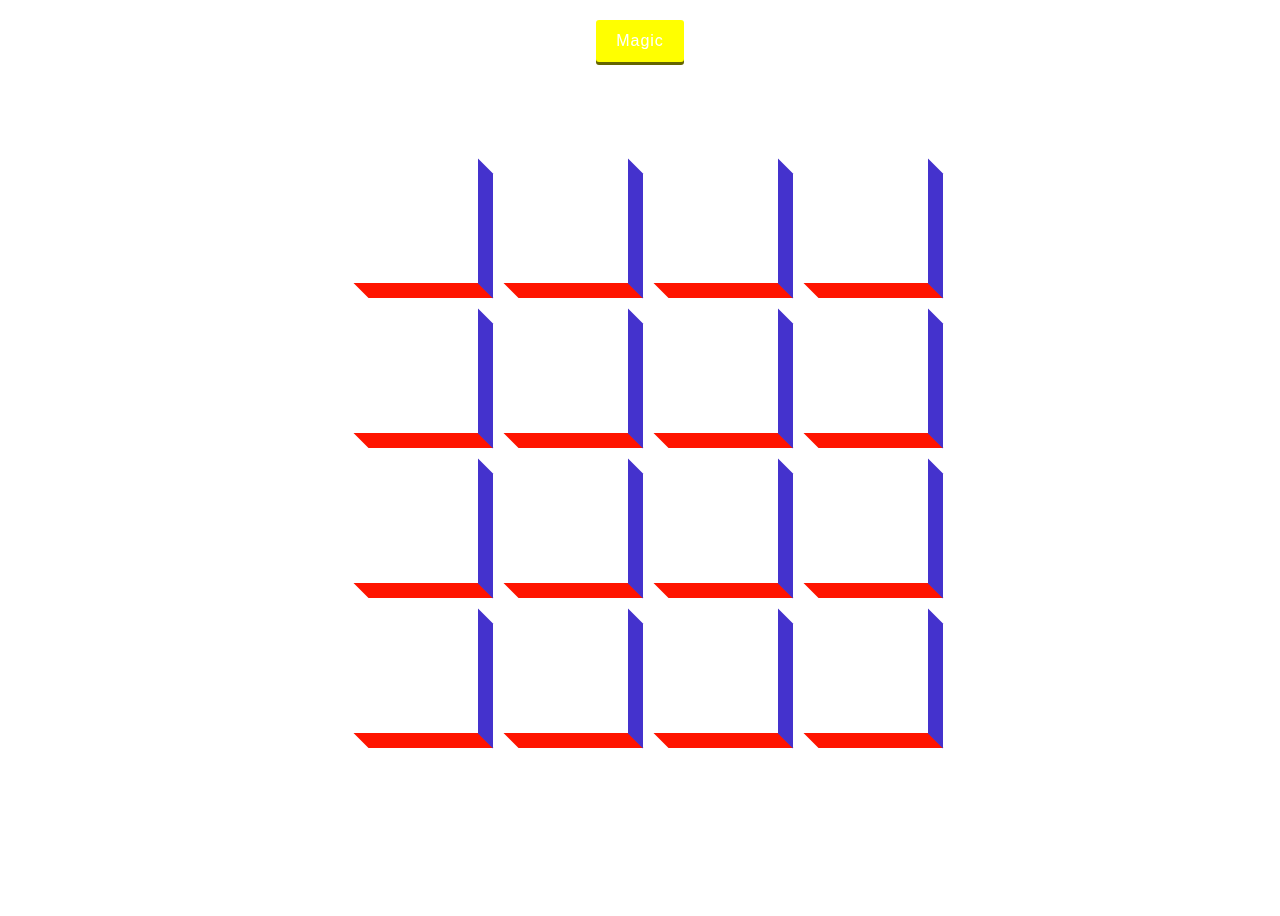
<file: Новая папка 2/aslanboi/index.html>
<!DOCTYPE html> 
<html lang="en"> 
<head> 
    <meta charset="UTF-8"> 
    <meta name="viewport" content="width=device-width, initial-scale=1.0"> 
    <link rel="stylesheet" href="style.css">
    <title>3D boxes background</title> 
</head> 
<body> 
    <button id="btn" class="magic">Magic</button> 
    <div id="boxes" class="boxes big"></div> 
    <script src="poiiu.js"></script> 
</body> 
</html>
</file>
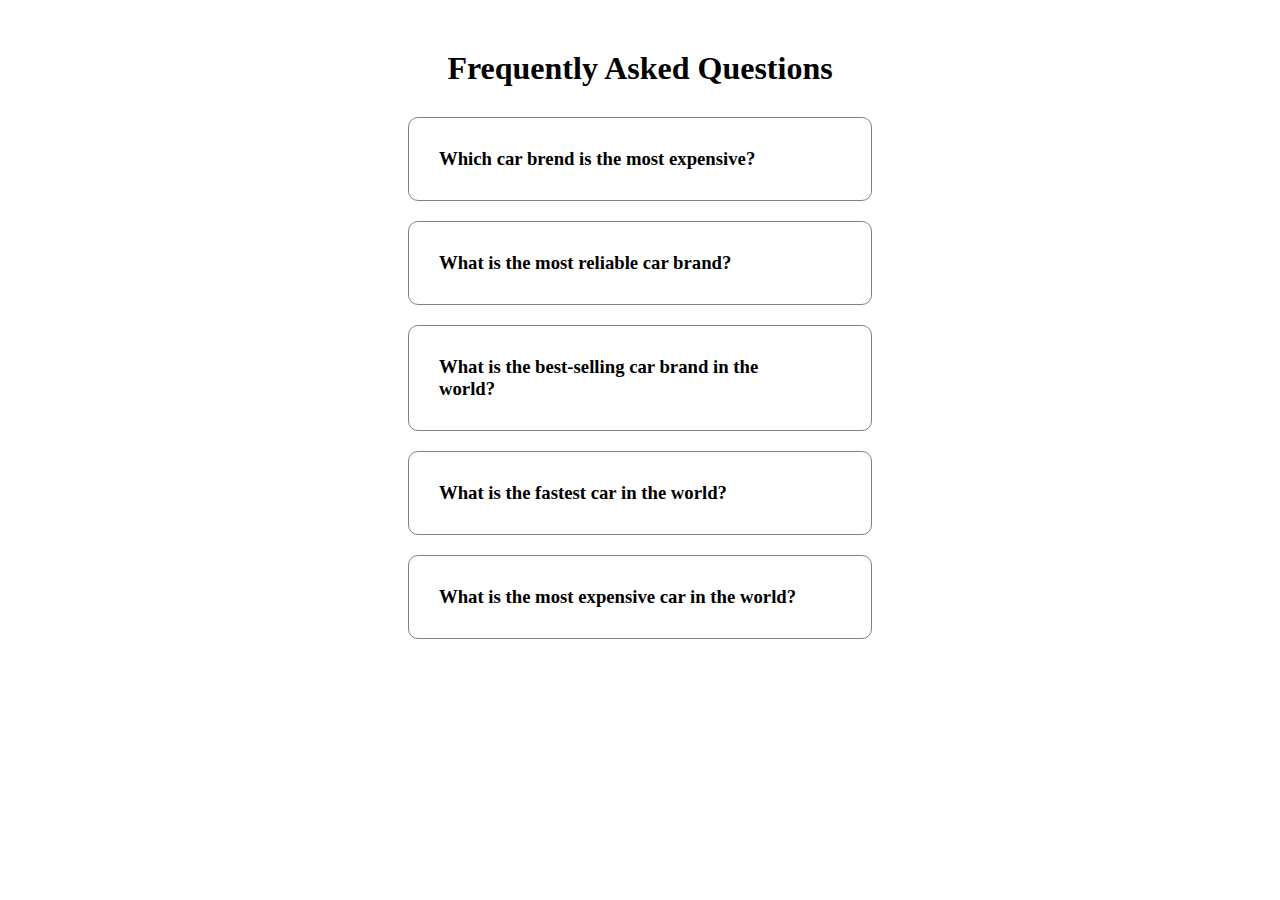
<file: кнопка на сылку/a.html>
<!DOCTYPE html> 
<html lang="en"> 
<head> 
    <meta charset="UTF-8"> 
    <meta name="viewport" content="width=device-width, initial-scale=1.0"> 
    <link rel="stylesheet" href="https://cdnjs.cloudflare.com/ajax/libs/font-awesome/5.14.0/css/all.min.css" integrity="sha512-1PKOgIY59xJ8Co8+NE6FZ+LOAZKjy+KY8iq0G4B3CyeY6wYHN3yt9PW0XpSriVlkMXe40PTKnXrLnZ9+fkDaog==" crossorigin="anonymous" /> 
    <link rel="stylesheet" href="./a.css"> 
    <title>Document</title> 
</head> 
<body> 
    <h1>Frequently Asked Questions</h1> 
    <div class="faq-container"> 
        <div class="faq"> 
            <h3 class="faq-title">Which car brend is the most expensive?</h3> 
            <p class="faq-text">Tesla has overtaken Mercedes-Benz and Toyota to top the list of the most expensive car brands in the world. The value of the Tesla brand is 66.2 billion dollars.</p> 
            <button class="faq-toggle"> 
                <i class="fas fa-chevron-down"></i> 
                <i class="fas fa-times"></i> 
            </button> 
        </div> 
 
        <div class="faq"> 
            <h3 class="faq-title">What is the most reliable car brand?</h3> 
            <p class="faq-text">Toyota tops the list of the world's most reliable car brands</p> 
            <button class="faq-toggle"> 
                <i class="fas fa-chevron-down"></i> 
                <i class="fas fa-times"></i> 
            </button> 
        </div> 
 
        <div class="faq"> 
            <h3 class="faq-title">What is the best-selling car brand in the world?</h3> 
            <p class="faq-text">Toyota</p> 
            <button class="faq-toggle"> 
                <i class="fas fa-chevron-down"></i> 
                <i class="fas fa-times"></i> 
            </button> 
        </div> 
 
        <div class="faq"> 
            <h3 class="faq-title">What is the fastest car in the world?</h3> 
            <p class="faq-text">Koenigsegg Jesko Absolut: 530 km/h</p> 
            <button class="faq-toggle"> 
                <i class="fas fa-chevron-down"></i> 
                <i class="fas fa-times"></i> 
            </button> 
        </div> 
 
        <div class="faq"> 
            <h3 class="faq-title">What is the most expensive car in the world?</h3> 
            <p class="faq-text">Rolls-Royce Boat Tail: $28 million</p> 
            <button class="faq-toggle"> 
                <i class="fas fa-chevron-down"></i> 
                <i class="fas fa-times"></i> 
            </button> 
        </div> 
 
    </div> 
    <script src="./a.js"></script> 
</body> 
</html>
</file>
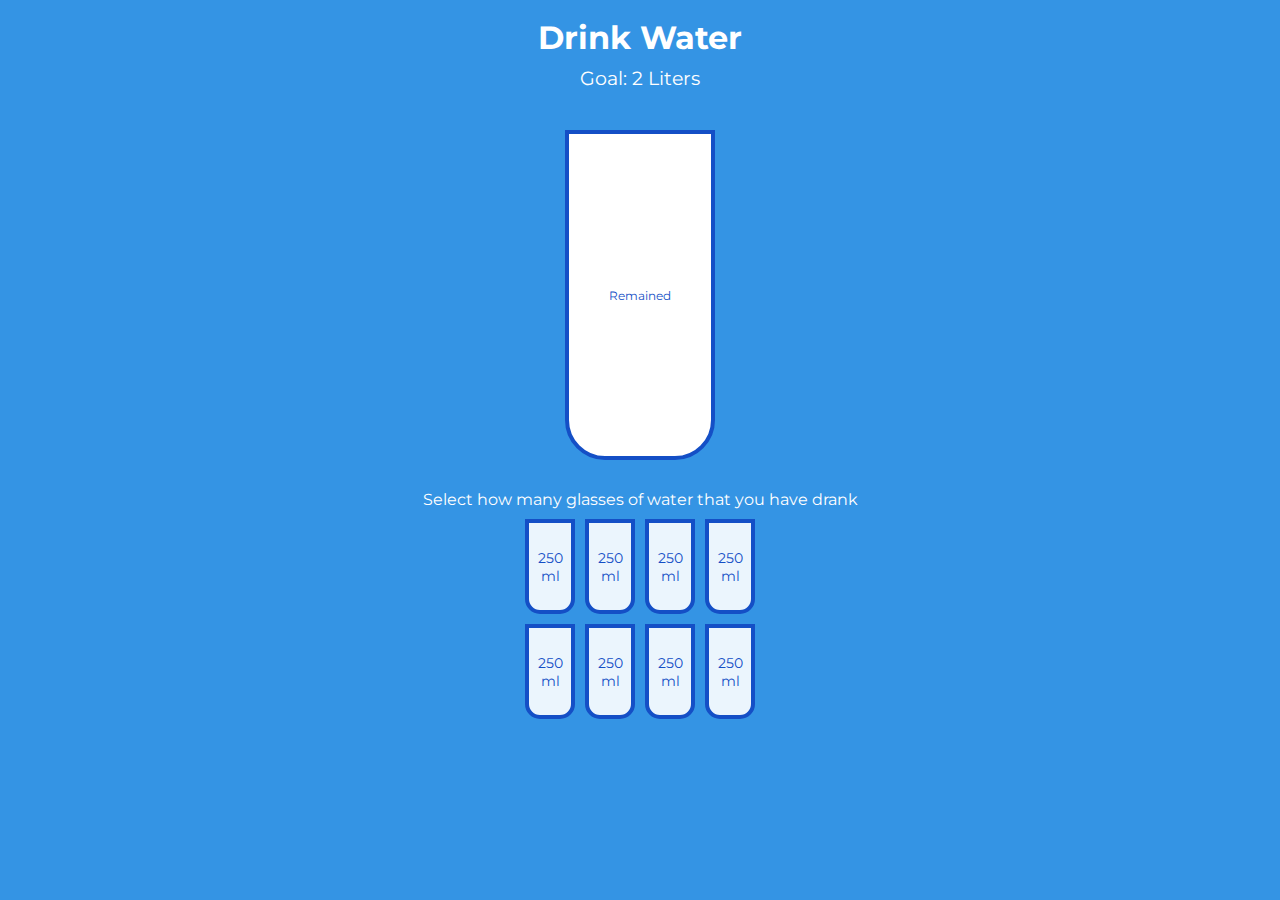
<file: Новая папка 5/a.html>
<!DOCTYPE html>
<html lang="en">
  <head>
    <meta charset="UTF-8" />
    <meta name="viewport" content="width=device-width, initial-scale=1.0" />
    <link rel="stylesheet" href="a.css" />
    <title>Drink Water</title>
</head>
<body>
    <h1>Drink Water</h1>
    <h3>Goal: 2 Liters</h3>
    <div class="cup">
        <div class="remained" id="remained">
            <span id="liters"></span>
            <small>Remained</small>
        </div>
        <div class="percentage" id="percentage"></div>
    </div>
    <p class="text">Select how many glasses of water that you have drank</p>
    <div class="cups">
        <div class="cup cup-small">250 ml</div>
        <div class="cup cup-small">250 ml</div>
        <div class="cup cup-small">250 ml</div>
        <div class="cup cup-small">250 ml</div> 
        <div class="cup cup-small">250 ml</div>
        <div class="cup cup-small">250 ml</div> 
        <div class="cup cup-small">250 ml</div>
        <div class="cup cup-small">250 ml</div>
    </div>
    <script src="a.js"></script>
</body>
</html>
</file>
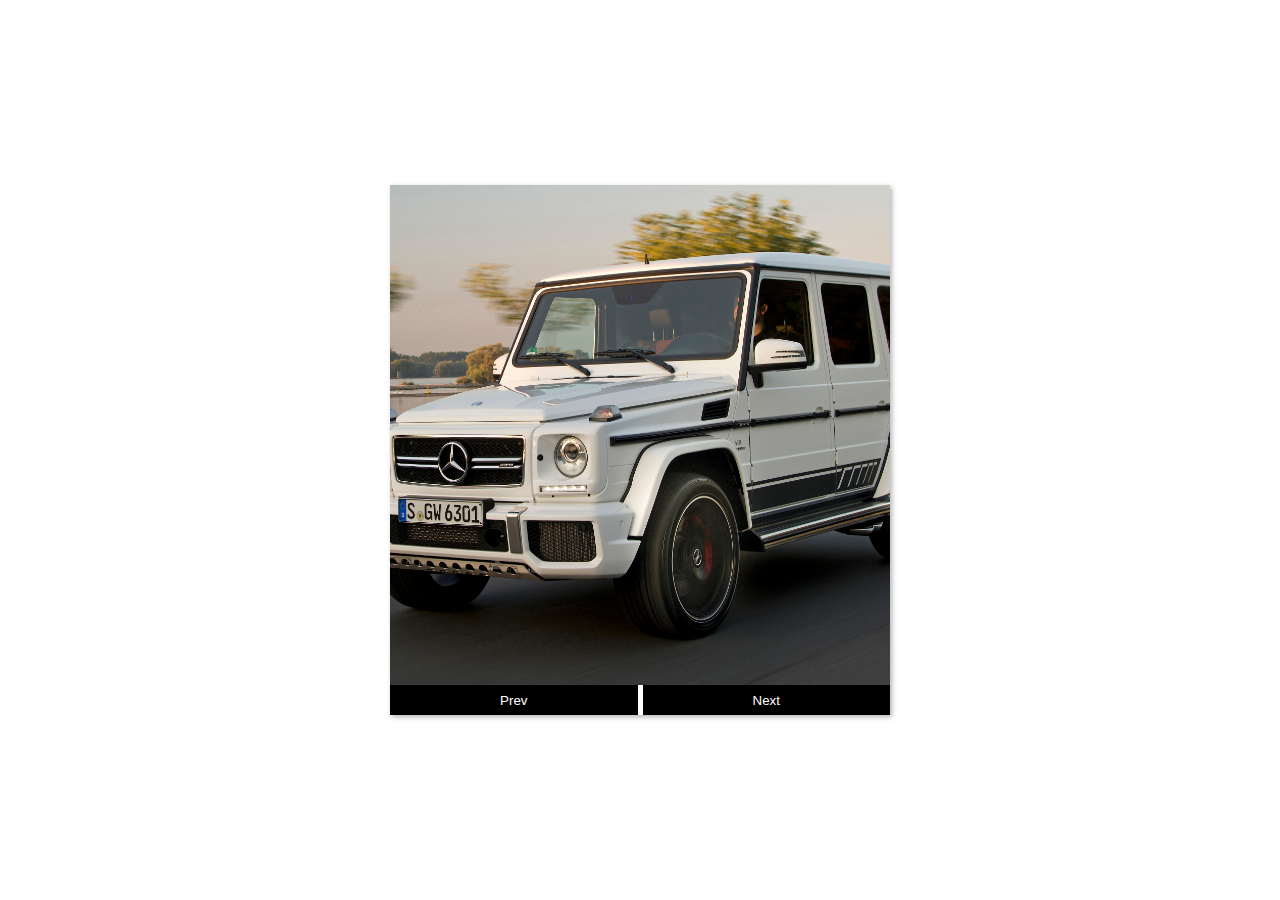
<file: Новая папка 2/alisher/main.html>
<!DOCTYPE html> 
<html lang="en"> 
<head> 
    <meta charset="UTF-8"> 
    <meta name="viewport" content="width=device-width, initial-scale=1.0"> 
    <link rel="stylesheet" href="./main.css"> 
    <title>Image carousel</title> 
</head> 
<body> 
    <div class="carousel"> 
        <div class="image-container" id="imgs"> 
            <img src="./images/15c1048_006.jpg" alt=""> 
            <img src="./images/20c0257_020.jpg" alt=""> 
            <img src="./images/bmw-3-series-sedan-sp-desktop.jpg.asset.1651158408008.jpg" alt=""> 
            <img src="./images/Lamborghini_Aventador.jpg" alt=""> 
        </div> 
        <div class="buttons-container"> 
            <button id="left" class="btn">Prev</button> 
            <button id="right" class="btn">Next</button> 
        </div> 
    </div> 
    <script src="./main.js"></script> 
</body> 
</html>
</file>
<file: Новая папка 2/aslanboi/style.css>
* { 
    box-sizing: border-box; 
} 
body { 
    background-color: white; 
    display: flex; 
    flex-direction: column; 
    align-items: center; 
    justify-content: center; 
    height: 100vh; 
    overflow: hidden; 
} 
.magic { 
    background-color: yellow; 
    color: white; 
    border: 0; 
    border-radius: 3px; 
    font-size: 16px; 
    padding: 12px 20px; 
    cursor: pointer; 
    position: fixed; 
    top: 20px; 
    letter-spacing: 1px; 
    box-shadow: 0 3px rgb(101, 101, 0); 
    z-index: 100; 
} 
.magic:focus { 
    outline: none; 
} 
.magic:active { 
    box-shadow: none; 
    transform: translateY(2px); 
} 
.boxes { 
    display: flex; 
    flex-wrap: wrap; 
    justify-content: space-around; 
    height: 500px; 
    width: 500px; 
    position: relative; 
    transition: 0.4s ease; 
} 
.boxes.big { 
    width: 600px; 
    height: 600px; 
} 
.boxes.big .box { 
    transform: rotateZ(360deg); 
} 
.box { 
    background-image: url(https://mphclub.com/wp-content/uploads/2022/03/white-mercedes-maybach-suv-rental-mph-club.gif); 
    background-repeat: no-repeat; 
    background-size: 500px 500px; 
    position: relative; 
    height: 125px; 
    width: 125px; 
    transition: 0.4s ease; 
} 
.box::after { 
    content: ''; 
    background-color: rgb(68, 50, 205); 
    position: absolute; 
    top: 8px; 
    right: -15px; 
    height: 100%; 
    width: 15px; 
    transform: skewY(45deg); 
} 
.box::before { 
    content: ''; 
    background-color: rgb(255, 21, 0); 
    position: absolute; 
    bottom: -15px; 
    left: 8px; 
    height: 15px; 
    width: 100%; 
    transform: skewX(45deg); 
}
</file>
<file: кнопка на сылку/a.css>
* { 
    box-sizing: border-box; 
} 
 
body { 
 
    background-color: white; 
} 
 
h1 { 
    margin: 50px 0 30px; 
    text-align: center; 
} 
 
.fag-container { 
    max-width: 600px; 
    margin: 0 auto; 
} 
 
.faq { 
    background-color: transparent; 
    border: 1px solid grey; 
    border-radius: 10px; 
    margin: 20px 400px; 
    padding: 30px; 
    position: relative; 
    overflow: hidden; 
    transition: 0.3s ease; 
} 
 
.faq.active { 
    background-color: white; 
    box-shadow: 0 3px 6px rgba(yellow, green, blue, 0.1), rgba(yellow, green, blue, 0.1); 
} 
 
.faq.active::before,  
.faq.active::after { 
 
    content: "\f075"; 
    color: #2ecc71; 
    font-size: 7rem; 
    position: absolute; 
    opacity: 0.2; 
    top: 20px; 
    left: 20px; 
    z-index: 0; 
} 
 
.faq.active::before { 
    color: #3498db; 
    top: -10px; 
    left: -30px; 
    transform: rotateY(180deg); 
} 
 
.faq-title { 
    margin: 0 35px 0 0; 
} 
 
.faq-text { 
    display: none; 
    margin: 30px 0 0; 
} 
 
.faq.active .faq-text { 
    display: block; 
} 
 
.faq-toggle { 
    background-color: transparent; 
    border: 0; 
    border-radius: 50%; 
    cursor: pointer; 
    display: flex; 
    align-items: center; 
    justify-content: center; 
    font-size: 16px; 
    padding: 0; 
    position: absolute; 
    top: 30px; 
    right: 30px; 
    height: 30px; 
    width: 30px; 
} 
 
.faq-toggle:focus { 
    outline: 0; 
} 
 
.faq-toggle .fa-times { 
    display: none; 
} 
 
.faq.active .faq-toggle .fa-times { 
    color: #fff; 
    display: block; 
} 
 
.faq.active .faq-toggle .fa-chevron-down { 
    display: none; 
} 
 
.faq.active .faq-toggle { 
    background-color: #9fa4a8; 
}
</file>
<file: Новая папка 5/a.css>
@import url('https://fonts.googleapis.com/css?family=Montserrat:400,600&display=swap'); 
 
:root { 
  --border-color: #144fc6; 
  --fill-color: #6ab3f8; 
} 
 
* { 
  box-sizing: border-box; 
} 
 
body { 
  background-color: #3494e4; 
  color: #fff; 
  font-family: 'Montserrat', sans-serif; 
  display: flex; 
  flex-direction: column; 
  align-items: center; 
  margin-bottom: 40px; 
} 
 
h1 { 
  margin: 10px 0 0; 
} 
 
h3 { 
  font-weight: 400; 
  margin: 10px 0; 
} 
 
.cup { 
  background-color: #fff; 
  border: 4px solid var(--border-color); 
  color: var(--border-color); 
  border-radius: 0 0 40px 40px; 
  height: 330px; 
  width: 150px; 
  margin: 30px 0; 
  display: flex; 
  flex-direction: column; 
  overflow: hidden; 
} 
 
.cup.cup-small { 
  height: 95px; 
  width: 50px; 
  border-radius: 0 0 15px 15px; 
  background-color: rgba(255, 255, 255, 0.9); 
  cursor: pointer; 
  font-size: 14px; 
  align-items: center; 
  justify-content: center; 
  text-align: center; 
  margin: 5px; 
  transition: 0.3s ease; 
} 
 
.cup.cup-small.full { 
  background-color: var(--fill-color); 
  color: #fff; 
} 
 
.cups { 
  display: flex; 
  flex-wrap: wrap; 
  align-items: center; 
  justify-content: center; 
  width: 280px; 
} 
 
.remained { 
  display: flex; 
  flex-direction: column; 
  align-items: center; 
  justify-content: center; 
  text-align: center; 
  flex: 1; 
  transition: 0.3s ease; 
} 
 
.remained span { 
  font-size: 20px; 
  font-weight: bold; 
} 
 
.remained small { 
  font-size: 12px; 
} 
 
.percentage { 
  background-color: var(--fill-color); 
  display: flex; 
  align-items: center; 
  justify-content: center; 
  font-weight: bold; 
  font-size: 30px; 
  height: 0; 
  transition: 0.3s ease; 
} 
 
.text { 
  text-align: center; 
  margin: 0 0 5px; 
}
</file>
<file: Новая папка 2/alisher/main.css>
* { 
    box-sizing: border-box; 
} 

body { 

    display: flex; 
    align-items: center; 
    justify-content: center; 
    height: 100vh; 
    margin: 0; 
} 

img { 
    width: 500px; 
    height: 500px; 
    object-fit: cover; 
} 

.carousel { 
    box-shadow: 2px 2px 5px rgba(0, 0, 0, 0.3); 
    height: 530px; 
    width: 500px; 
    overflow: hidden; 
} 

.image-container { 
    display: flex; 
    transform: translateX(0); 
    transition: transform 0.5s ease-in-out; 
} 

.buttons-container { 
    display: flex; 
    justify-content: space-between; 
} 

.btn { 
    background-color: black; 
    color: white; 
    border: none; 
    padding: 0.5rem; 
    cursor: pointer; 
    width: 49.5%; 
} 

.btn:hover { 
    opacity: 0.9; 
} 
.btn:focus { 
    outline: none; 
}
</file>
